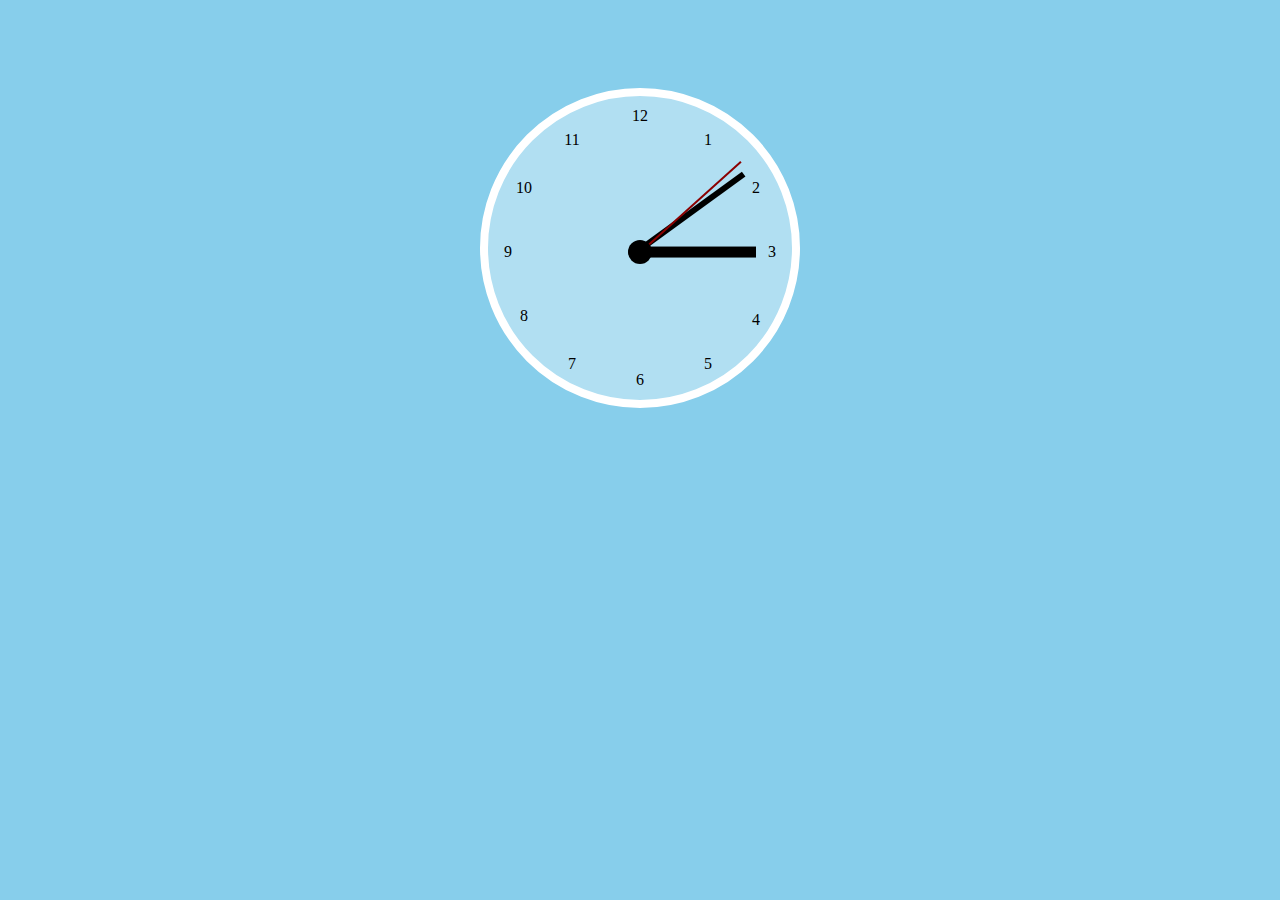
<file: 05-Clock/index.html>
<!DOCTYPE html>
<html lang="en">
<head>
    <meta charset="UTF-8">
    <meta name="viewport" content="width=device-width, initial-scale=1.0">
    <title>Clock</title>

    <link rel="stylesheet" href="style.css">
</head>
<body>
    
    <div class="clock">
        <div class="clock-face">
            <div id="hour-hand" class="hand hour-hand"></div>
            <div id="minute-hand" class="hand minute-hand"></div>
            <div id="second-hand" class="hand second-hand"></div>
            <div class="boss"></div>
            <ol>
                <li>1</li>
                <li>2</li>
                <li>3</li>
                <li>4</li>
                <li>5</li>
                <li>6</li>
                <li>7</li>
                <li>8</li>
                <li>9</li>
                <li>10</li>
                <li>11</li>
                <li>12</li>
            </ol>
        </div>
    </div>

    <script src="script.js"></script>
</body>
</html>
</file>
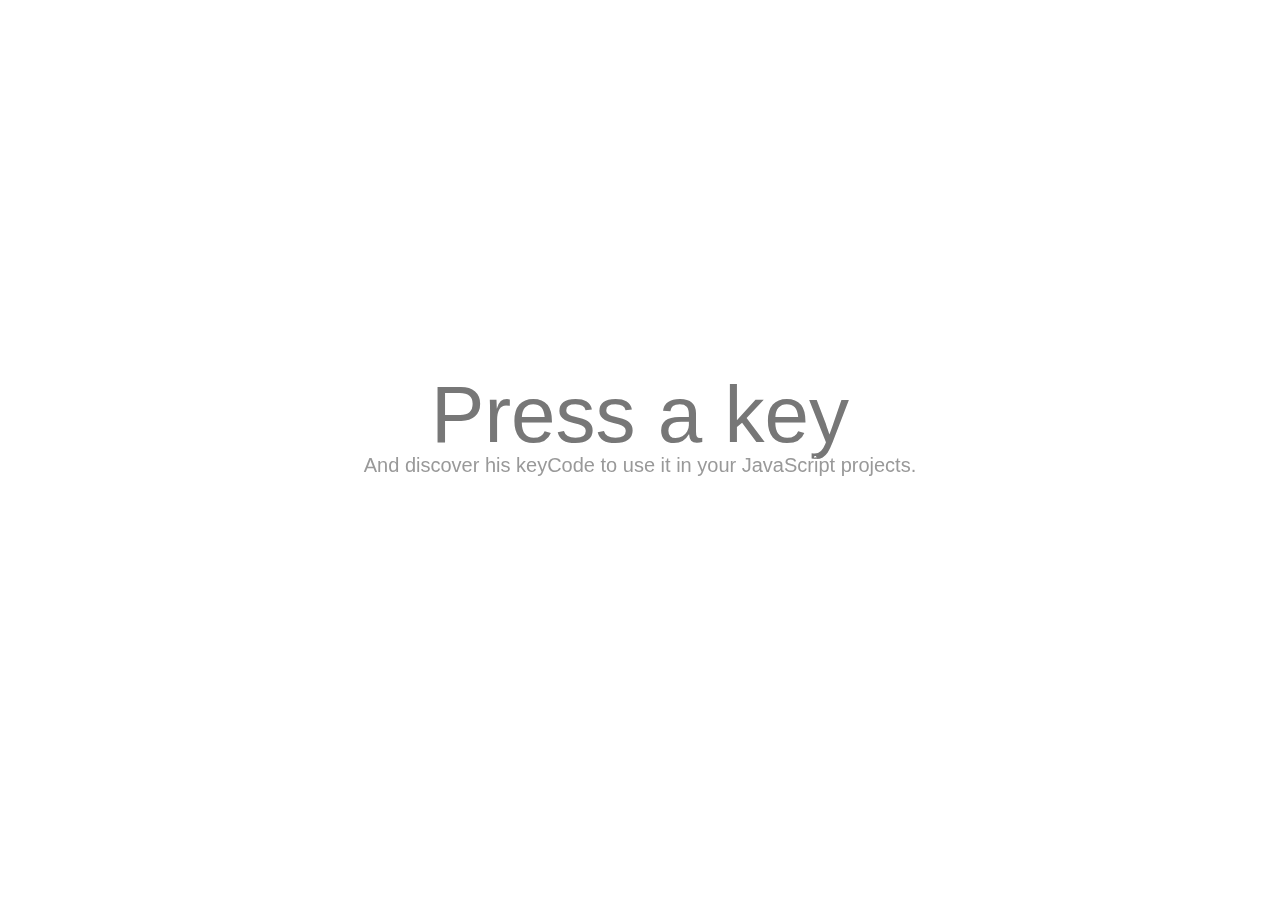
<file: 06-KeyCode/index.html>
<!DOCTYPE html>
<html lang="en">
<head>
    <meta charset="UTF-8">
    <meta name="viewport" content="width=device-width, initial-scale=1.0">
    <title>KeyCode</title>

    <link rel="stylesheet" href="style.css">
</head>
<body>
    
    <div id="info">
        Press a key <br>
        <span>And discover his keyCode to use it in your JavaScript projects.</span>
    </div>
    <div id="key"></div>


    <script src="./script.js"></script>
</body>
</html>
</file>
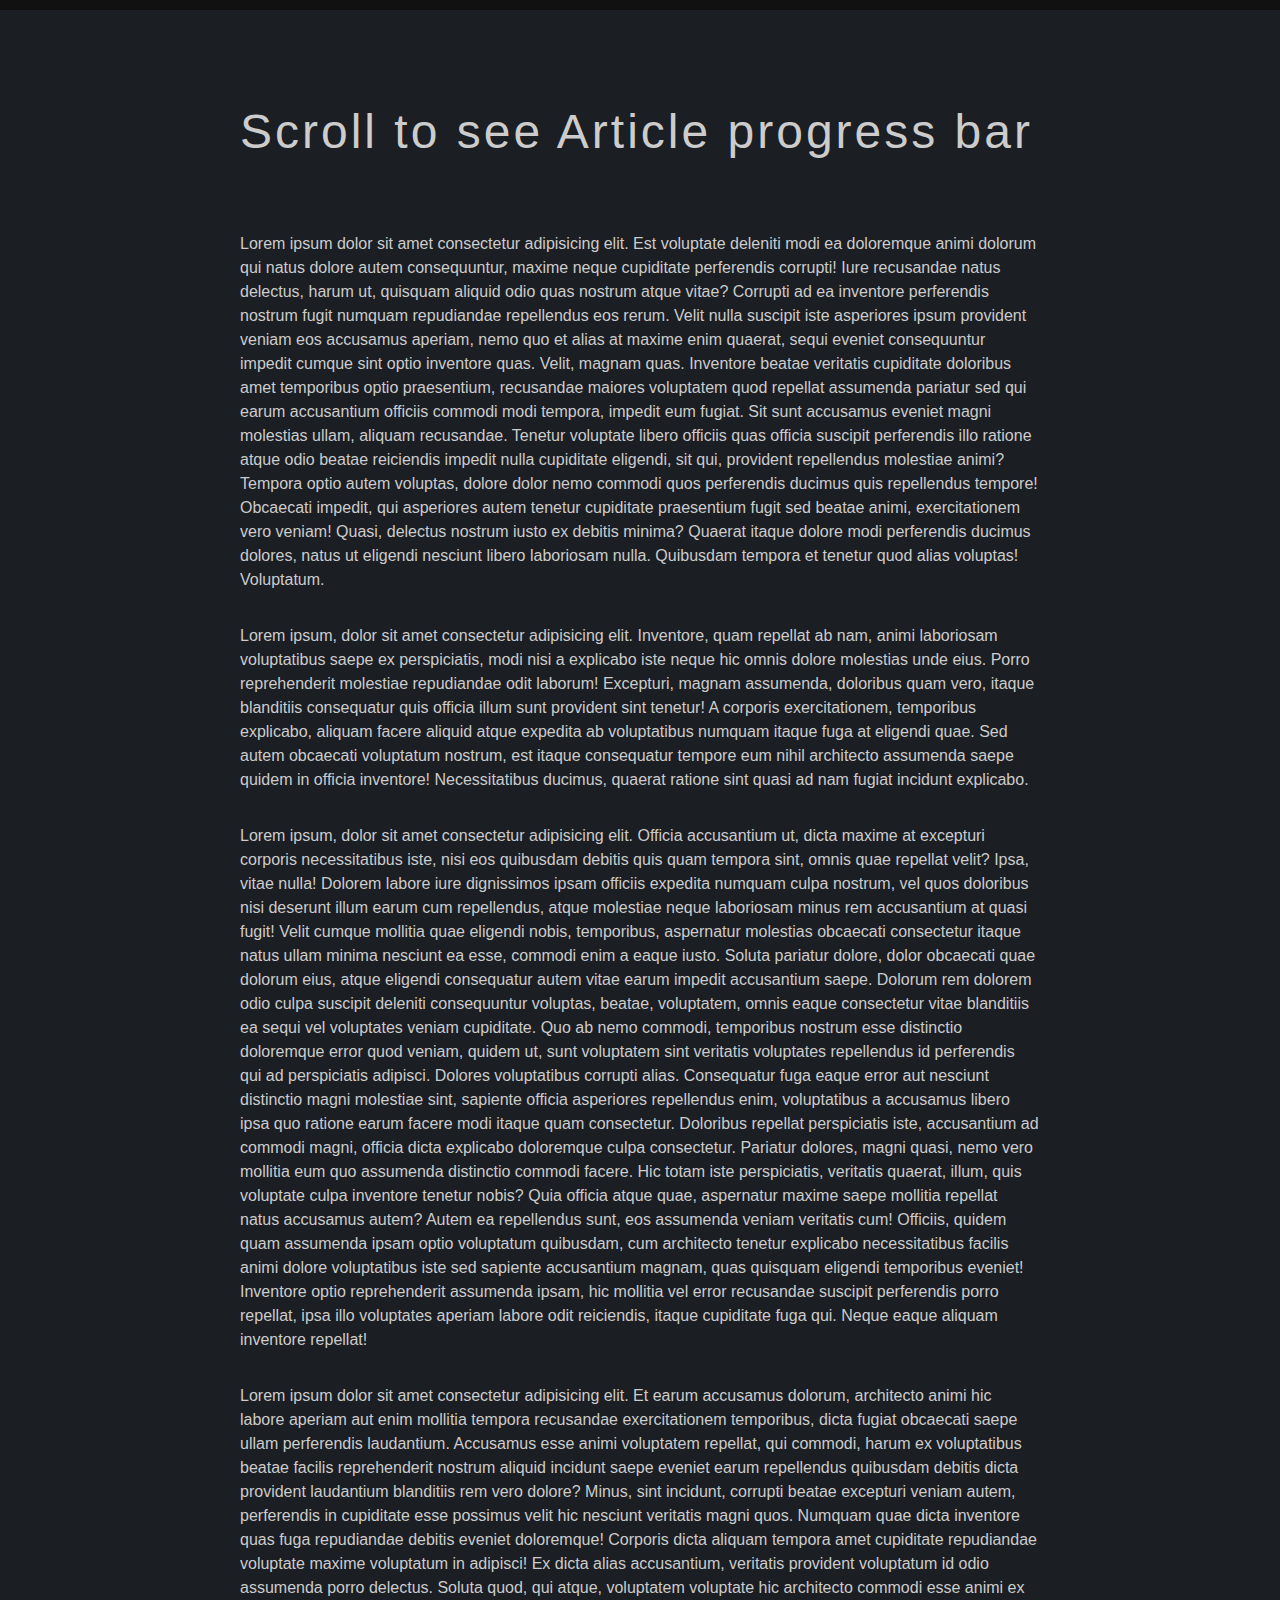
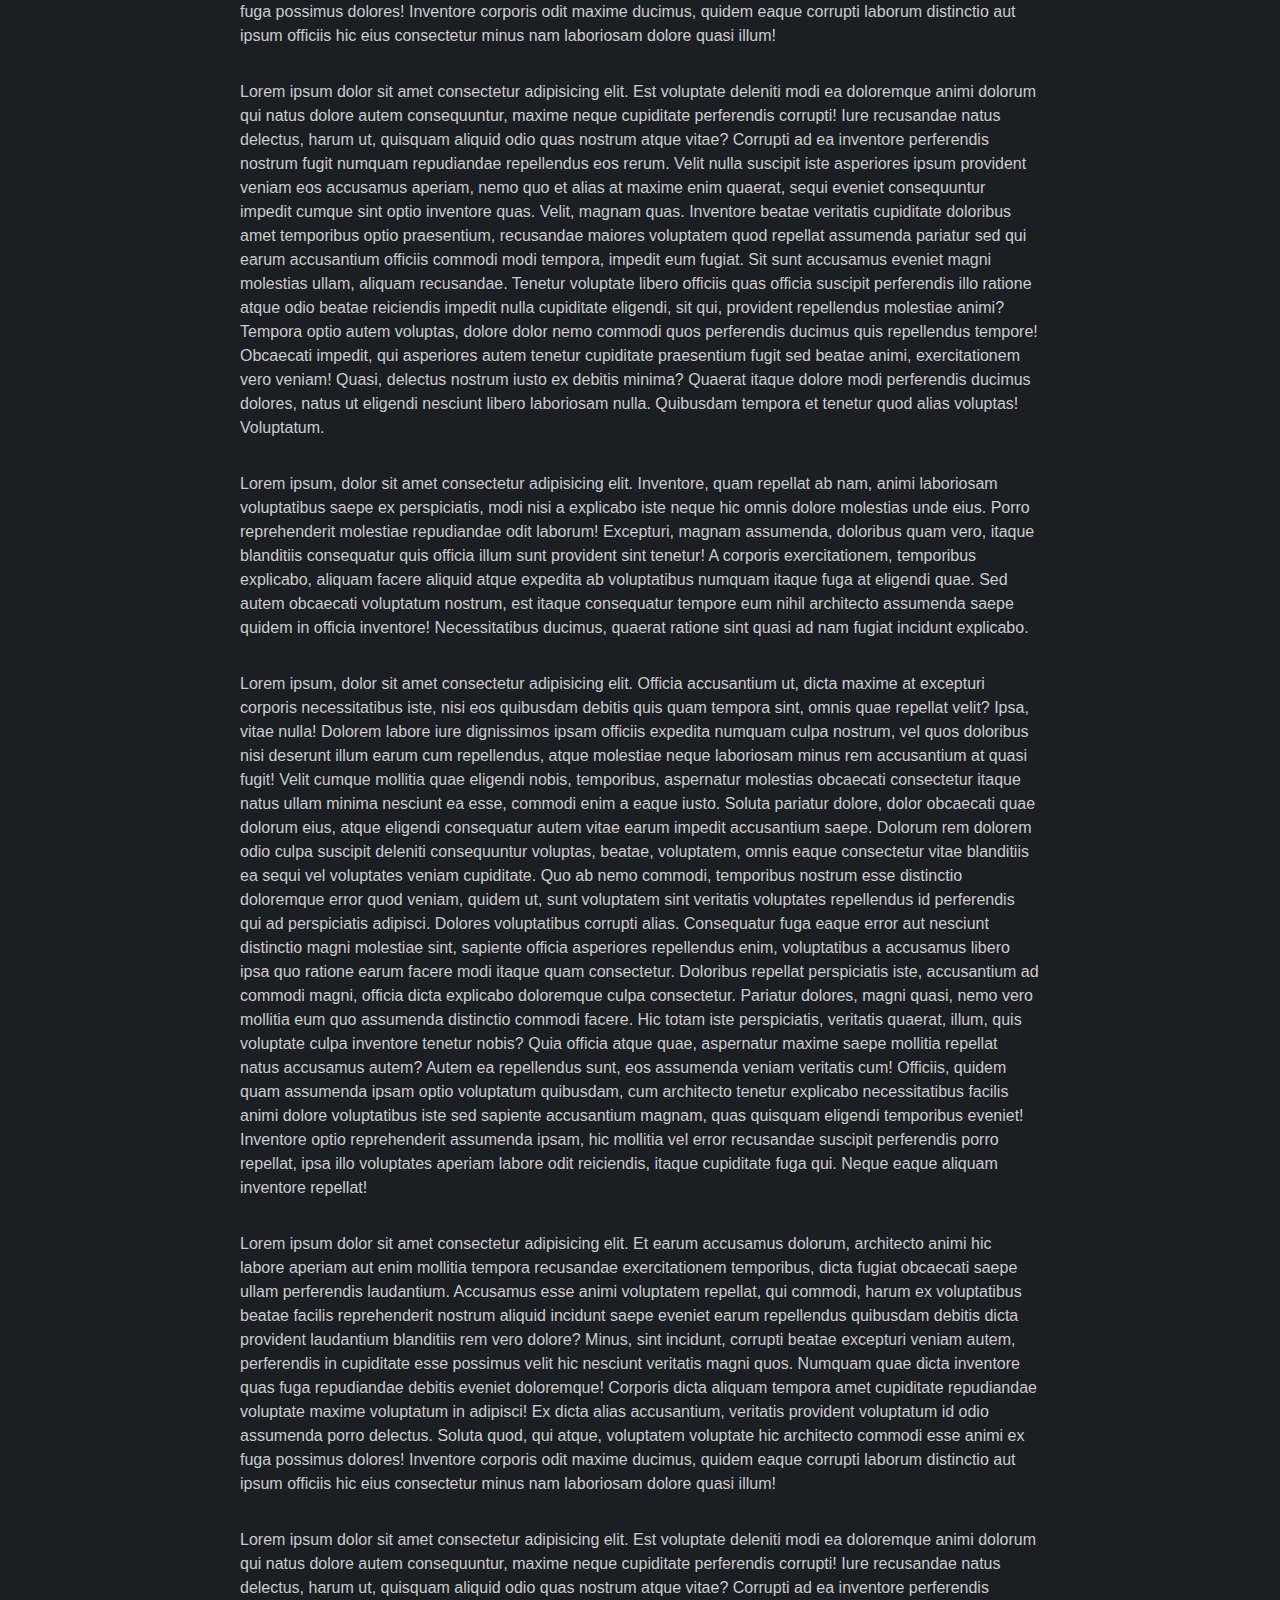
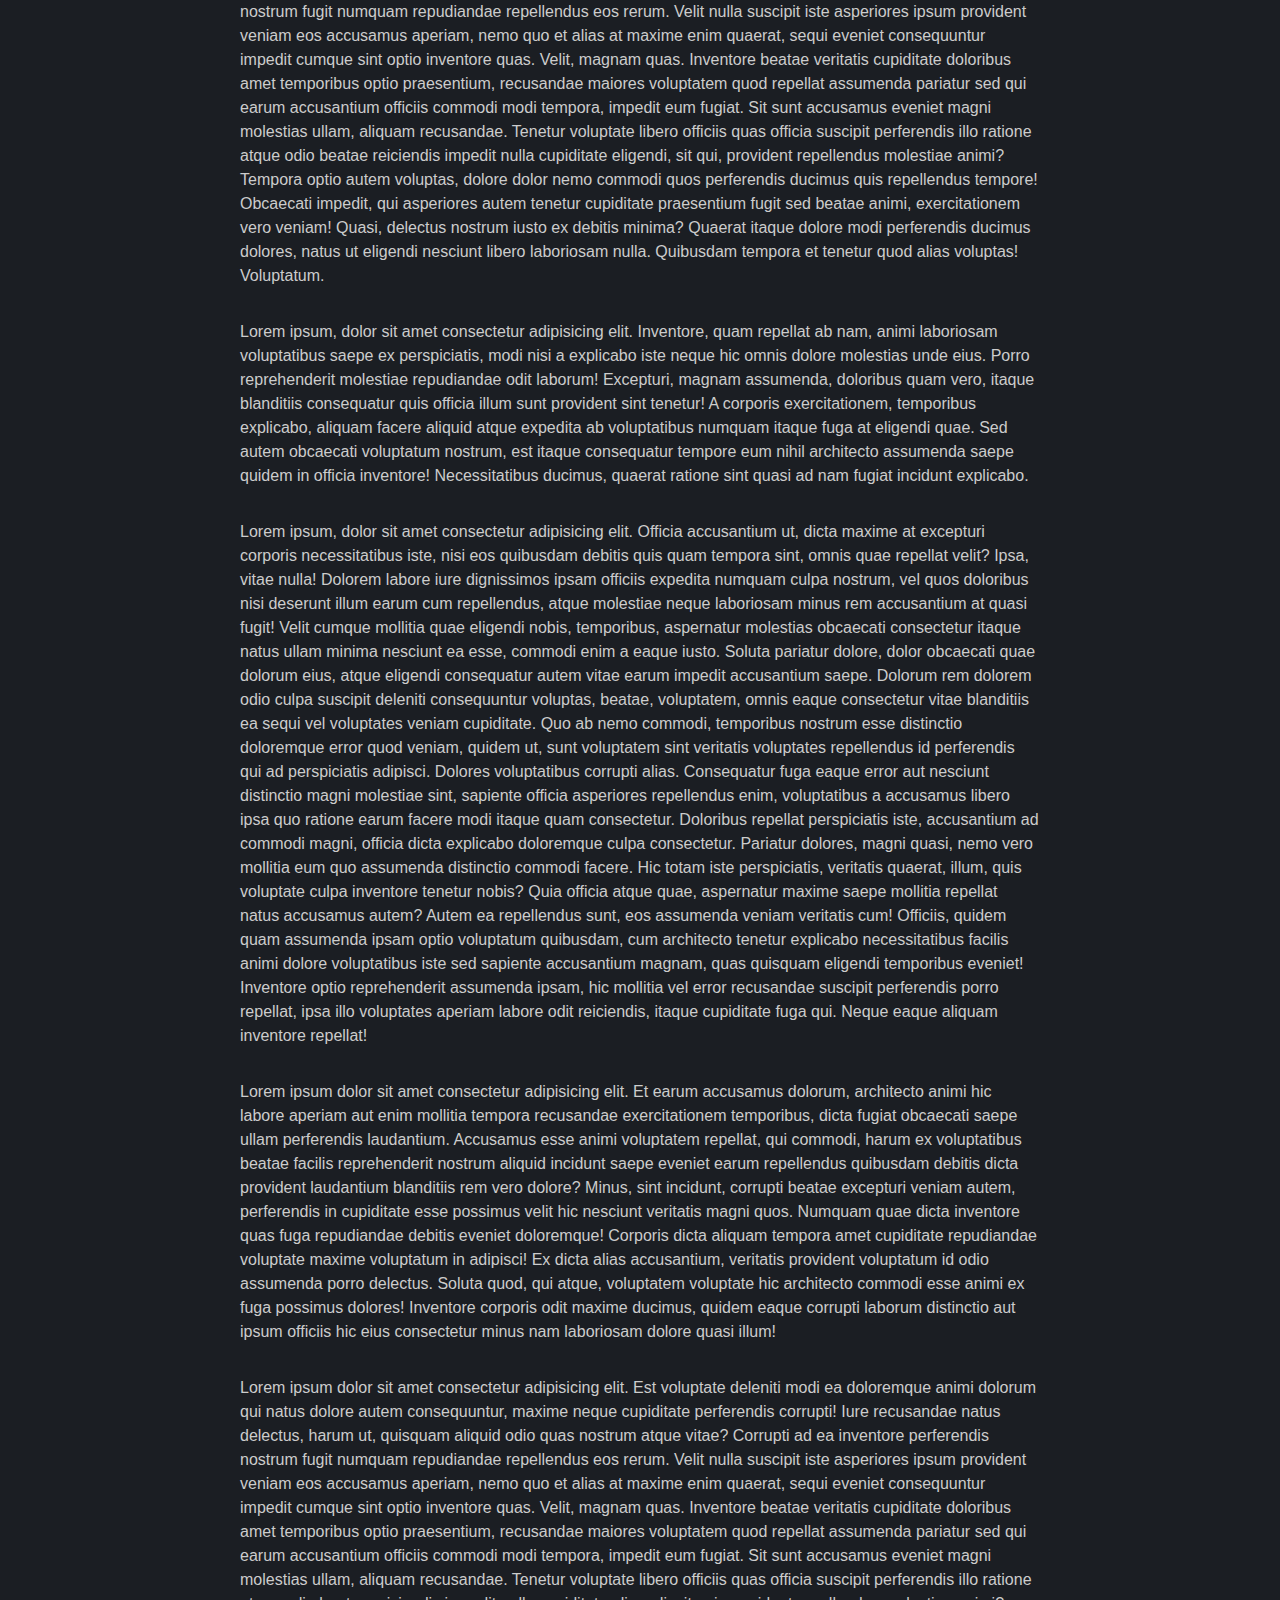
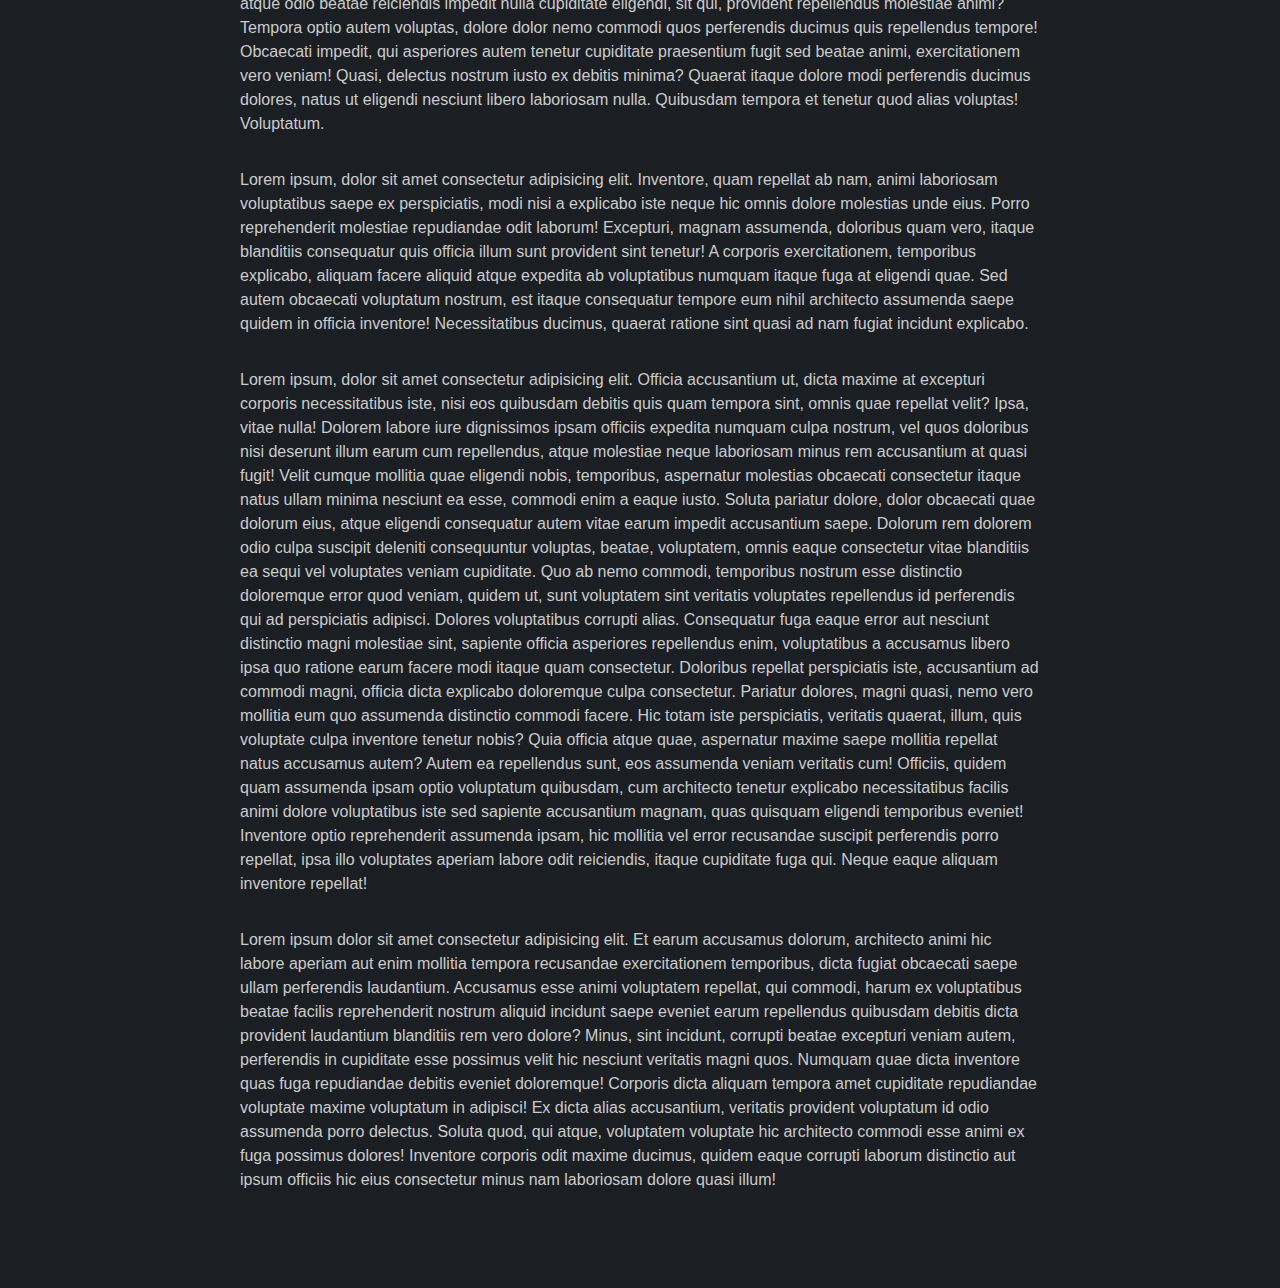
<file: 08-Article Progress Bar/index.html>
<!DOCTYPE html>
<html lang="en">
<head>
    <meta charset="UTF-8">
    <meta name="viewport" content="width=device-width, initial-scale=1.0">
    <title>Article Progress Bar</title>

    <link rel="stylesheet" href="style.css">
</head>
<body>
    
    <div class="progress">
        <div class="progress__highlight" id="js-highlight"></div>
    </div>

    <div class="container" id="js-container">
        <h1>Scroll to see Article progress bar</h1>
        <p>
            Lorem ipsum dolor sit amet consectetur adipisicing elit. Est voluptate deleniti modi ea doloremque animi dolorum qui natus dolore autem consequuntur, maxime neque cupiditate perferendis corrupti! Iure recusandae natus delectus, harum ut, quisquam aliquid odio quas nostrum atque vitae? Corrupti ad ea inventore perferendis nostrum fugit numquam repudiandae repellendus eos rerum. Velit nulla suscipit iste asperiores ipsum provident veniam eos accusamus aperiam, nemo quo et alias at maxime enim quaerat, sequi eveniet consequuntur impedit cumque sint optio inventore quas. Velit, magnam quas. Inventore beatae veritatis cupiditate doloribus amet temporibus optio praesentium, recusandae maiores voluptatem quod repellat assumenda pariatur sed qui earum accusantium officiis commodi modi tempora, impedit eum fugiat. Sit sunt accusamus eveniet magni molestias ullam, aliquam recusandae. Tenetur voluptate libero officiis quas officia suscipit perferendis illo ratione atque odio beatae reiciendis impedit nulla cupiditate eligendi, sit qui, provident repellendus molestiae animi? Tempora optio autem voluptas, dolore dolor nemo commodi quos perferendis ducimus quis repellendus tempore! Obcaecati impedit, qui asperiores autem tenetur cupiditate praesentium fugit sed beatae animi, exercitationem vero veniam! Quasi, delectus nostrum iusto ex debitis minima? Quaerat itaque dolore modi perferendis ducimus dolores, natus ut eligendi nesciunt libero laboriosam nulla. Quibusdam tempora et tenetur quod alias voluptas! Voluptatum.
        </p>
        <p>
            Lorem ipsum, dolor sit amet consectetur adipisicing elit. Inventore, quam repellat ab nam, animi laboriosam voluptatibus saepe ex perspiciatis, modi nisi a explicabo iste neque hic omnis dolore molestias unde eius. Porro reprehenderit molestiae repudiandae odit laborum! Excepturi, magnam assumenda, doloribus quam vero, itaque blanditiis consequatur quis officia illum sunt provident sint tenetur! A corporis exercitationem, temporibus explicabo, aliquam facere aliquid atque expedita ab voluptatibus numquam itaque fuga at eligendi quae. Sed autem obcaecati voluptatum nostrum, est itaque consequatur tempore eum nihil architecto assumenda saepe quidem in officia inventore! Necessitatibus ducimus, quaerat ratione sint quasi ad nam fugiat incidunt explicabo.
        </p>
        <p>
            Lorem ipsum, dolor sit amet consectetur adipisicing elit. Officia accusantium ut, dicta maxime at excepturi corporis necessitatibus iste, nisi eos quibusdam debitis quis quam tempora sint, omnis quae repellat velit? Ipsa, vitae nulla! Dolorem labore iure dignissimos ipsam officiis expedita numquam culpa nostrum, vel quos doloribus nisi deserunt illum earum cum repellendus, atque molestiae neque laboriosam minus rem accusantium at quasi fugit! Velit cumque mollitia quae eligendi nobis, temporibus, aspernatur molestias obcaecati consectetur itaque natus ullam minima nesciunt ea esse, commodi enim a eaque iusto. Soluta pariatur dolore, dolor obcaecati quae dolorum eius, atque eligendi consequatur autem vitae earum impedit accusantium saepe. Dolorum rem dolorem odio culpa suscipit deleniti consequuntur voluptas, beatae, voluptatem, omnis eaque consectetur vitae blanditiis ea sequi vel voluptates veniam cupiditate. Quo ab nemo commodi, temporibus nostrum esse distinctio doloremque error quod veniam, quidem ut, sunt voluptatem sint veritatis voluptates repellendus id perferendis qui ad perspiciatis adipisci. Dolores voluptatibus corrupti alias. Consequatur fuga eaque error aut nesciunt distinctio magni molestiae sint, sapiente officia asperiores repellendus enim, voluptatibus a accusamus libero ipsa quo ratione earum facere modi itaque quam consectetur. Doloribus repellat perspiciatis iste, accusantium ad commodi magni, officia dicta explicabo doloremque culpa consectetur. Pariatur dolores, magni quasi, nemo vero mollitia eum quo assumenda distinctio commodi facere. Hic totam iste perspiciatis, veritatis quaerat, illum, quis voluptate culpa inventore tenetur nobis? Quia officia atque quae, aspernatur maxime saepe mollitia repellat natus accusamus autem? Autem ea repellendus sunt, eos assumenda veniam veritatis cum! Officiis, quidem quam assumenda ipsam optio voluptatum quibusdam, cum architecto tenetur explicabo necessitatibus facilis animi dolore voluptatibus iste sed sapiente accusantium magnam, quas quisquam eligendi temporibus eveniet! Inventore optio reprehenderit assumenda ipsam, hic mollitia vel error recusandae suscipit perferendis porro repellat, ipsa illo voluptates aperiam labore odit reiciendis, itaque cupiditate fuga qui. Neque eaque aliquam inventore repellat!
        </p>
        <p>
            Lorem ipsum dolor sit amet consectetur adipisicing elit. Et earum accusamus dolorum, architecto animi hic labore aperiam aut enim mollitia tempora recusandae exercitationem temporibus, dicta fugiat obcaecati saepe ullam perferendis laudantium. Accusamus esse animi voluptatem repellat, qui commodi, harum ex voluptatibus beatae facilis reprehenderit nostrum aliquid incidunt saepe eveniet earum repellendus quibusdam debitis dicta provident laudantium blanditiis rem vero dolore? Minus, sint incidunt, corrupti beatae excepturi veniam autem, perferendis in cupiditate esse possimus velit hic nesciunt veritatis magni quos. Numquam quae dicta inventore quas fuga repudiandae debitis eveniet doloremque! Corporis dicta aliquam tempora amet cupiditate repudiandae voluptate maxime voluptatum in adipisci! Ex dicta alias accusantium, veritatis provident voluptatum id odio assumenda porro delectus. Soluta quod, qui atque, voluptatem voluptate hic architecto commodi esse animi ex fuga possimus dolores! Inventore corporis odit maxime ducimus, quidem eaque corrupti laborum distinctio aut ipsum officiis hic eius consectetur minus nam laboriosam dolore quasi illum!
        </p>
        <p>
            Lorem ipsum dolor sit amet consectetur adipisicing elit. Est voluptate deleniti modi ea doloremque animi dolorum qui natus dolore autem consequuntur, maxime neque cupiditate perferendis corrupti! Iure recusandae natus delectus, harum ut, quisquam aliquid odio quas nostrum atque vitae? Corrupti ad ea inventore perferendis nostrum fugit numquam repudiandae repellendus eos rerum. Velit nulla suscipit iste asperiores ipsum provident veniam eos accusamus aperiam, nemo quo et alias at maxime enim quaerat, sequi eveniet consequuntur impedit cumque sint optio inventore quas. Velit, magnam quas. Inventore beatae veritatis cupiditate doloribus amet temporibus optio praesentium, recusandae maiores voluptatem quod repellat assumenda pariatur sed qui earum accusantium officiis commodi modi tempora, impedit eum fugiat. Sit sunt accusamus eveniet magni molestias ullam, aliquam recusandae. Tenetur voluptate libero officiis quas officia suscipit perferendis illo ratione atque odio beatae reiciendis impedit nulla cupiditate eligendi, sit qui, provident repellendus molestiae animi? Tempora optio autem voluptas, dolore dolor nemo commodi quos perferendis ducimus quis repellendus tempore! Obcaecati impedit, qui asperiores autem tenetur cupiditate praesentium fugit sed beatae animi, exercitationem vero veniam! Quasi, delectus nostrum iusto ex debitis minima? Quaerat itaque dolore modi perferendis ducimus dolores, natus ut eligendi nesciunt libero laboriosam nulla. Quibusdam tempora et tenetur quod alias voluptas! Voluptatum.
        </p>
        <p>
            Lorem ipsum, dolor sit amet consectetur adipisicing elit. Inventore, quam repellat ab nam, animi laboriosam voluptatibus saepe ex perspiciatis, modi nisi a explicabo iste neque hic omnis dolore molestias unde eius. Porro reprehenderit molestiae repudiandae odit laborum! Excepturi, magnam assumenda, doloribus quam vero, itaque blanditiis consequatur quis officia illum sunt provident sint tenetur! A corporis exercitationem, temporibus explicabo, aliquam facere aliquid atque expedita ab voluptatibus numquam itaque fuga at eligendi quae. Sed autem obcaecati voluptatum nostrum, est itaque consequatur tempore eum nihil architecto assumenda saepe quidem in officia inventore! Necessitatibus ducimus, quaerat ratione sint quasi ad nam fugiat incidunt explicabo.
        </p>
        <p>
            Lorem ipsum, dolor sit amet consectetur adipisicing elit. Officia accusantium ut, dicta maxime at excepturi corporis necessitatibus iste, nisi eos quibusdam debitis quis quam tempora sint, omnis quae repellat velit? Ipsa, vitae nulla! Dolorem labore iure dignissimos ipsam officiis expedita numquam culpa nostrum, vel quos doloribus nisi deserunt illum earum cum repellendus, atque molestiae neque laboriosam minus rem accusantium at quasi fugit! Velit cumque mollitia quae eligendi nobis, temporibus, aspernatur molestias obcaecati consectetur itaque natus ullam minima nesciunt ea esse, commodi enim a eaque iusto. Soluta pariatur dolore, dolor obcaecati quae dolorum eius, atque eligendi consequatur autem vitae earum impedit accusantium saepe. Dolorum rem dolorem odio culpa suscipit deleniti consequuntur voluptas, beatae, voluptatem, omnis eaque consectetur vitae blanditiis ea sequi vel voluptates veniam cupiditate. Quo ab nemo commodi, temporibus nostrum esse distinctio doloremque error quod veniam, quidem ut, sunt voluptatem sint veritatis voluptates repellendus id perferendis qui ad perspiciatis adipisci. Dolores voluptatibus corrupti alias. Consequatur fuga eaque error aut nesciunt distinctio magni molestiae sint, sapiente officia asperiores repellendus enim, voluptatibus a accusamus libero ipsa quo ratione earum facere modi itaque quam consectetur. Doloribus repellat perspiciatis iste, accusantium ad commodi magni, officia dicta explicabo doloremque culpa consectetur. Pariatur dolores, magni quasi, nemo vero mollitia eum quo assumenda distinctio commodi facere. Hic totam iste perspiciatis, veritatis quaerat, illum, quis voluptate culpa inventore tenetur nobis? Quia officia atque quae, aspernatur maxime saepe mollitia repellat natus accusamus autem? Autem ea repellendus sunt, eos assumenda veniam veritatis cum! Officiis, quidem quam assumenda ipsam optio voluptatum quibusdam, cum architecto tenetur explicabo necessitatibus facilis animi dolore voluptatibus iste sed sapiente accusantium magnam, quas quisquam eligendi temporibus eveniet! Inventore optio reprehenderit assumenda ipsam, hic mollitia vel error recusandae suscipit perferendis porro repellat, ipsa illo voluptates aperiam labore odit reiciendis, itaque cupiditate fuga qui. Neque eaque aliquam inventore repellat!
        </p>
        <p>
            Lorem ipsum dolor sit amet consectetur adipisicing elit. Et earum accusamus dolorum, architecto animi hic labore aperiam aut enim mollitia tempora recusandae exercitationem temporibus, dicta fugiat obcaecati saepe ullam perferendis laudantium. Accusamus esse animi voluptatem repellat, qui commodi, harum ex voluptatibus beatae facilis reprehenderit nostrum aliquid incidunt saepe eveniet earum repellendus quibusdam debitis dicta provident laudantium blanditiis rem vero dolore? Minus, sint incidunt, corrupti beatae excepturi veniam autem, perferendis in cupiditate esse possimus velit hic nesciunt veritatis magni quos. Numquam quae dicta inventore quas fuga repudiandae debitis eveniet doloremque! Corporis dicta aliquam tempora amet cupiditate repudiandae voluptate maxime voluptatum in adipisci! Ex dicta alias accusantium, veritatis provident voluptatum id odio assumenda porro delectus. Soluta quod, qui atque, voluptatem voluptate hic architecto commodi esse animi ex fuga possimus dolores! Inventore corporis odit maxime ducimus, quidem eaque corrupti laborum distinctio aut ipsum officiis hic eius consectetur minus nam laboriosam dolore quasi illum!
        </p>
        <p>
            Lorem ipsum dolor sit amet consectetur adipisicing elit. Est voluptate deleniti modi ea doloremque animi dolorum qui natus dolore autem consequuntur, maxime neque cupiditate perferendis corrupti! Iure recusandae natus delectus, harum ut, quisquam aliquid odio quas nostrum atque vitae? Corrupti ad ea inventore perferendis nostrum fugit numquam repudiandae repellendus eos rerum. Velit nulla suscipit iste asperiores ipsum provident veniam eos accusamus aperiam, nemo quo et alias at maxime enim quaerat, sequi eveniet consequuntur impedit cumque sint optio inventore quas. Velit, magnam quas. Inventore beatae veritatis cupiditate doloribus amet temporibus optio praesentium, recusandae maiores voluptatem quod repellat assumenda pariatur sed qui earum accusantium officiis commodi modi tempora, impedit eum fugiat. Sit sunt accusamus eveniet magni molestias ullam, aliquam recusandae. Tenetur voluptate libero officiis quas officia suscipit perferendis illo ratione atque odio beatae reiciendis impedit nulla cupiditate eligendi, sit qui, provident repellendus molestiae animi? Tempora optio autem voluptas, dolore dolor nemo commodi quos perferendis ducimus quis repellendus tempore! Obcaecati impedit, qui asperiores autem tenetur cupiditate praesentium fugit sed beatae animi, exercitationem vero veniam! Quasi, delectus nostrum iusto ex debitis minima? Quaerat itaque dolore modi perferendis ducimus dolores, natus ut eligendi nesciunt libero laboriosam nulla. Quibusdam tempora et tenetur quod alias voluptas! Voluptatum.
        </p>
        <p>
            Lorem ipsum, dolor sit amet consectetur adipisicing elit. Inventore, quam repellat ab nam, animi laboriosam voluptatibus saepe ex perspiciatis, modi nisi a explicabo iste neque hic omnis dolore molestias unde eius. Porro reprehenderit molestiae repudiandae odit laborum! Excepturi, magnam assumenda, doloribus quam vero, itaque blanditiis consequatur quis officia illum sunt provident sint tenetur! A corporis exercitationem, temporibus explicabo, aliquam facere aliquid atque expedita ab voluptatibus numquam itaque fuga at eligendi quae. Sed autem obcaecati voluptatum nostrum, est itaque consequatur tempore eum nihil architecto assumenda saepe quidem in officia inventore! Necessitatibus ducimus, quaerat ratione sint quasi ad nam fugiat incidunt explicabo.
        </p>
        <p>
            Lorem ipsum, dolor sit amet consectetur adipisicing elit. Officia accusantium ut, dicta maxime at excepturi corporis necessitatibus iste, nisi eos quibusdam debitis quis quam tempora sint, omnis quae repellat velit? Ipsa, vitae nulla! Dolorem labore iure dignissimos ipsam officiis expedita numquam culpa nostrum, vel quos doloribus nisi deserunt illum earum cum repellendus, atque molestiae neque laboriosam minus rem accusantium at quasi fugit! Velit cumque mollitia quae eligendi nobis, temporibus, aspernatur molestias obcaecati consectetur itaque natus ullam minima nesciunt ea esse, commodi enim a eaque iusto. Soluta pariatur dolore, dolor obcaecati quae dolorum eius, atque eligendi consequatur autem vitae earum impedit accusantium saepe. Dolorum rem dolorem odio culpa suscipit deleniti consequuntur voluptas, beatae, voluptatem, omnis eaque consectetur vitae blanditiis ea sequi vel voluptates veniam cupiditate. Quo ab nemo commodi, temporibus nostrum esse distinctio doloremque error quod veniam, quidem ut, sunt voluptatem sint veritatis voluptates repellendus id perferendis qui ad perspiciatis adipisci. Dolores voluptatibus corrupti alias. Consequatur fuga eaque error aut nesciunt distinctio magni molestiae sint, sapiente officia asperiores repellendus enim, voluptatibus a accusamus libero ipsa quo ratione earum facere modi itaque quam consectetur. Doloribus repellat perspiciatis iste, accusantium ad commodi magni, officia dicta explicabo doloremque culpa consectetur. Pariatur dolores, magni quasi, nemo vero mollitia eum quo assumenda distinctio commodi facere. Hic totam iste perspiciatis, veritatis quaerat, illum, quis voluptate culpa inventore tenetur nobis? Quia officia atque quae, aspernatur maxime saepe mollitia repellat natus accusamus autem? Autem ea repellendus sunt, eos assumenda veniam veritatis cum! Officiis, quidem quam assumenda ipsam optio voluptatum quibusdam, cum architecto tenetur explicabo necessitatibus facilis animi dolore voluptatibus iste sed sapiente accusantium magnam, quas quisquam eligendi temporibus eveniet! Inventore optio reprehenderit assumenda ipsam, hic mollitia vel error recusandae suscipit perferendis porro repellat, ipsa illo voluptates aperiam labore odit reiciendis, itaque cupiditate fuga qui. Neque eaque aliquam inventore repellat!
        </p>
        <p>
            Lorem ipsum dolor sit amet consectetur adipisicing elit. Et earum accusamus dolorum, architecto animi hic labore aperiam aut enim mollitia tempora recusandae exercitationem temporibus, dicta fugiat obcaecati saepe ullam perferendis laudantium. Accusamus esse animi voluptatem repellat, qui commodi, harum ex voluptatibus beatae facilis reprehenderit nostrum aliquid incidunt saepe eveniet earum repellendus quibusdam debitis dicta provident laudantium blanditiis rem vero dolore? Minus, sint incidunt, corrupti beatae excepturi veniam autem, perferendis in cupiditate esse possimus velit hic nesciunt veritatis magni quos. Numquam quae dicta inventore quas fuga repudiandae debitis eveniet doloremque! Corporis dicta aliquam tempora amet cupiditate repudiandae voluptate maxime voluptatum in adipisci! Ex dicta alias accusantium, veritatis provident voluptatum id odio assumenda porro delectus. Soluta quod, qui atque, voluptatem voluptate hic architecto commodi esse animi ex fuga possimus dolores! Inventore corporis odit maxime ducimus, quidem eaque corrupti laborum distinctio aut ipsum officiis hic eius consectetur minus nam laboriosam dolore quasi illum!
        </p>
        <p>
            Lorem ipsum dolor sit amet consectetur adipisicing elit. Est voluptate deleniti modi ea doloremque animi dolorum qui natus dolore autem consequuntur, maxime neque cupiditate perferendis corrupti! Iure recusandae natus delectus, harum ut, quisquam aliquid odio quas nostrum atque vitae? Corrupti ad ea inventore perferendis nostrum fugit numquam repudiandae repellendus eos rerum. Velit nulla suscipit iste asperiores ipsum provident veniam eos accusamus aperiam, nemo quo et alias at maxime enim quaerat, sequi eveniet consequuntur impedit cumque sint optio inventore quas. Velit, magnam quas. Inventore beatae veritatis cupiditate doloribus amet temporibus optio praesentium, recusandae maiores voluptatem quod repellat assumenda pariatur sed qui earum accusantium officiis commodi modi tempora, impedit eum fugiat. Sit sunt accusamus eveniet magni molestias ullam, aliquam recusandae. Tenetur voluptate libero officiis quas officia suscipit perferendis illo ratione atque odio beatae reiciendis impedit nulla cupiditate eligendi, sit qui, provident repellendus molestiae animi? Tempora optio autem voluptas, dolore dolor nemo commodi quos perferendis ducimus quis repellendus tempore! Obcaecati impedit, qui asperiores autem tenetur cupiditate praesentium fugit sed beatae animi, exercitationem vero veniam! Quasi, delectus nostrum iusto ex debitis minima? Quaerat itaque dolore modi perferendis ducimus dolores, natus ut eligendi nesciunt libero laboriosam nulla. Quibusdam tempora et tenetur quod alias voluptas! Voluptatum.
        </p>
        <p>
            Lorem ipsum, dolor sit amet consectetur adipisicing elit. Inventore, quam repellat ab nam, animi laboriosam voluptatibus saepe ex perspiciatis, modi nisi a explicabo iste neque hic omnis dolore molestias unde eius. Porro reprehenderit molestiae repudiandae odit laborum! Excepturi, magnam assumenda, doloribus quam vero, itaque blanditiis consequatur quis officia illum sunt provident sint tenetur! A corporis exercitationem, temporibus explicabo, aliquam facere aliquid atque expedita ab voluptatibus numquam itaque fuga at eligendi quae. Sed autem obcaecati voluptatum nostrum, est itaque consequatur tempore eum nihil architecto assumenda saepe quidem in officia inventore! Necessitatibus ducimus, quaerat ratione sint quasi ad nam fugiat incidunt explicabo.
        </p>
        <p>
            Lorem ipsum, dolor sit amet consectetur adipisicing elit. Officia accusantium ut, dicta maxime at excepturi corporis necessitatibus iste, nisi eos quibusdam debitis quis quam tempora sint, omnis quae repellat velit? Ipsa, vitae nulla! Dolorem labore iure dignissimos ipsam officiis expedita numquam culpa nostrum, vel quos doloribus nisi deserunt illum earum cum repellendus, atque molestiae neque laboriosam minus rem accusantium at quasi fugit! Velit cumque mollitia quae eligendi nobis, temporibus, aspernatur molestias obcaecati consectetur itaque natus ullam minima nesciunt ea esse, commodi enim a eaque iusto. Soluta pariatur dolore, dolor obcaecati quae dolorum eius, atque eligendi consequatur autem vitae earum impedit accusantium saepe. Dolorum rem dolorem odio culpa suscipit deleniti consequuntur voluptas, beatae, voluptatem, omnis eaque consectetur vitae blanditiis ea sequi vel voluptates veniam cupiditate. Quo ab nemo commodi, temporibus nostrum esse distinctio doloremque error quod veniam, quidem ut, sunt voluptatem sint veritatis voluptates repellendus id perferendis qui ad perspiciatis adipisci. Dolores voluptatibus corrupti alias. Consequatur fuga eaque error aut nesciunt distinctio magni molestiae sint, sapiente officia asperiores repellendus enim, voluptatibus a accusamus libero ipsa quo ratione earum facere modi itaque quam consectetur. Doloribus repellat perspiciatis iste, accusantium ad commodi magni, officia dicta explicabo doloremque culpa consectetur. Pariatur dolores, magni quasi, nemo vero mollitia eum quo assumenda distinctio commodi facere. Hic totam iste perspiciatis, veritatis quaerat, illum, quis voluptate culpa inventore tenetur nobis? Quia officia atque quae, aspernatur maxime saepe mollitia repellat natus accusamus autem? Autem ea repellendus sunt, eos assumenda veniam veritatis cum! Officiis, quidem quam assumenda ipsam optio voluptatum quibusdam, cum architecto tenetur explicabo necessitatibus facilis animi dolore voluptatibus iste sed sapiente accusantium magnam, quas quisquam eligendi temporibus eveniet! Inventore optio reprehenderit assumenda ipsam, hic mollitia vel error recusandae suscipit perferendis porro repellat, ipsa illo voluptates aperiam labore odit reiciendis, itaque cupiditate fuga qui. Neque eaque aliquam inventore repellat!
        </p>
        <p>
            Lorem ipsum dolor sit amet consectetur adipisicing elit. Et earum accusamus dolorum, architecto animi hic labore aperiam aut enim mollitia tempora recusandae exercitationem temporibus, dicta fugiat obcaecati saepe ullam perferendis laudantium. Accusamus esse animi voluptatem repellat, qui commodi, harum ex voluptatibus beatae facilis reprehenderit nostrum aliquid incidunt saepe eveniet earum repellendus quibusdam debitis dicta provident laudantium blanditiis rem vero dolore? Minus, sint incidunt, corrupti beatae excepturi veniam autem, perferendis in cupiditate esse possimus velit hic nesciunt veritatis magni quos. Numquam quae dicta inventore quas fuga repudiandae debitis eveniet doloremque! Corporis dicta aliquam tempora amet cupiditate repudiandae voluptate maxime voluptatum in adipisci! Ex dicta alias accusantium, veritatis provident voluptatum id odio assumenda porro delectus. Soluta quod, qui atque, voluptatem voluptate hic architecto commodi esse animi ex fuga possimus dolores! Inventore corporis odit maxime ducimus, quidem eaque corrupti laborum distinctio aut ipsum officiis hic eius consectetur minus nam laboriosam dolore quasi illum!
        </p>
    </div>

    <script src="script.js"></script>
</body>
</html>
</file>
<file: 05-Clock/style.css>
* {
    box-sizing: border-box;
}

html {
    background-color: skyblue;
    height: 100%;
}

.clock {
    position: absolute;
    left: 50%;
    transform: translateX(-50%);
    background-color: hsla(0, 0%, 100%, .35);
    width: 20em;
    height: 20em;
    border-radius: 50%;
    border: .5em solid white;
    margin: 5em auto 0;
    padding: 1em;
}

.clock-face {
    position: relative;
    height: 100%;
    width: 100%;
    transform: translateY(-.75em);
}

.hand {
    position: absolute;
    top: calc(50% - .4em);
    background: black;
    border-bottom: 0 solid transparent;
    border-left: 0 solid transparent;
    border-top: 0 solid transparent;
    height: .4em;
    width: 50%;
    transform-origin: 100%;
}

.minute-hand {
    background-color: transparent;
    border-right: 8em solid black;
    transform: rotate(90deg);
}

.hour-hand {
    top: calc(50% - .33em);
    background-color: transparent;
    border-right: 7.25em solid black;
    height: .66em;
    transform: rotate(180deg);
}

.second-hand {
    top: 50%;
    background-color: darkred;
    height: .1em;
    transform: rotate(300deg);
}

.boss {
    position: absolute;
    top: calc(50% - .75em);
    left: 50%;
    border-radius: 50%;
    height: 1.5em;
    transform: translate(-50%);
    width: 1.5em;
    background: black;
}

.clock li {
    position: absolute;
    top: 0;
    left: 0;
    color: black;
    display: inline-block;
    font-size: 1em;
    font-weight: 300;
    height: 2em;
    list-style: none;
    padding: 0;
    text-align: center;
    line-height: 2em;
    width: 2em;
}

.clock li:nth-child(12) { top: -1em; left: 7.5em; }
.clock li:nth-child(1) { top: .5em; left: 11.75em; }
.clock li:nth-child(2) { top: 3.5em; left: 14.75em; }
.clock li:nth-child(3) { top: 7.5em; left: 15.75em; }
.clock li:nth-child(4) { top: 11.75em; left: 14.75em; }
.clock li:nth-child(5) { top: 14.5em; left: 11.75em; }
.clock li:nth-child(6) { top: 15.5em; left: 7.5em; }
.clock li:nth-child(7) { top: 14.5em; left: 3.25em; }
.clock li:nth-child(8) { top: 11.5em; left: .25em; }
.clock li:nth-child(9) { top: 7.5em; left: -.75em; }
.clock li:nth-child(10) { top: 3.5em; left: .25em; }
.clock li:nth-child(11) { top: .5em; left: 3.25em; }
</file>
<file: 06-KeyCode/style.css>
body {
    font-weight: 300;
    font-family: Helvetica;
    margin: 0;
    padding: 0;
}

#info, #key {
    position: fixed;
    font-size: 200px;
    text-align: center;
    width: 100%;
    height: 200px;
    line-height: 30px;
    top: 50%;
    left: 0;
    margin-top: -50px;
    color: #777;
    text-shadow: -1px -1px 0px #fff;
}

span {
    font-size: 20px;
    color: #999;
}

#info {
    font-size: 80px;
}
</file>
<file: 08-Article Progress Bar/style.css>
body, html {
    background: #1b1e23;
    color: #ccc;
    margin: 0;
    padding: 0;
    font-family: Arial, Helvetica, sans-serif;
}

.container {
    width: 100%;
    max-width: 800px;
    margin: 0 auto;
    padding: 4em;
    line-height: 1.5;
}

h1 {
    font-weight: 300;
    letter-spacing: 3px;
    margin-bottom: 4rem;
    font-size: 3rem;
}

p {
    margin-bottom: 2em;
}

.progress {
    height: 10px;
    background: #111;
    width: 100%;
    position: fixed;
    top: 0;
    left: 0;
}

.progress__highlight {
    transition: width 0.15s linear;
    background: #4b9aaa;
    height: 100%;
    width: 0%;
}
</file>
